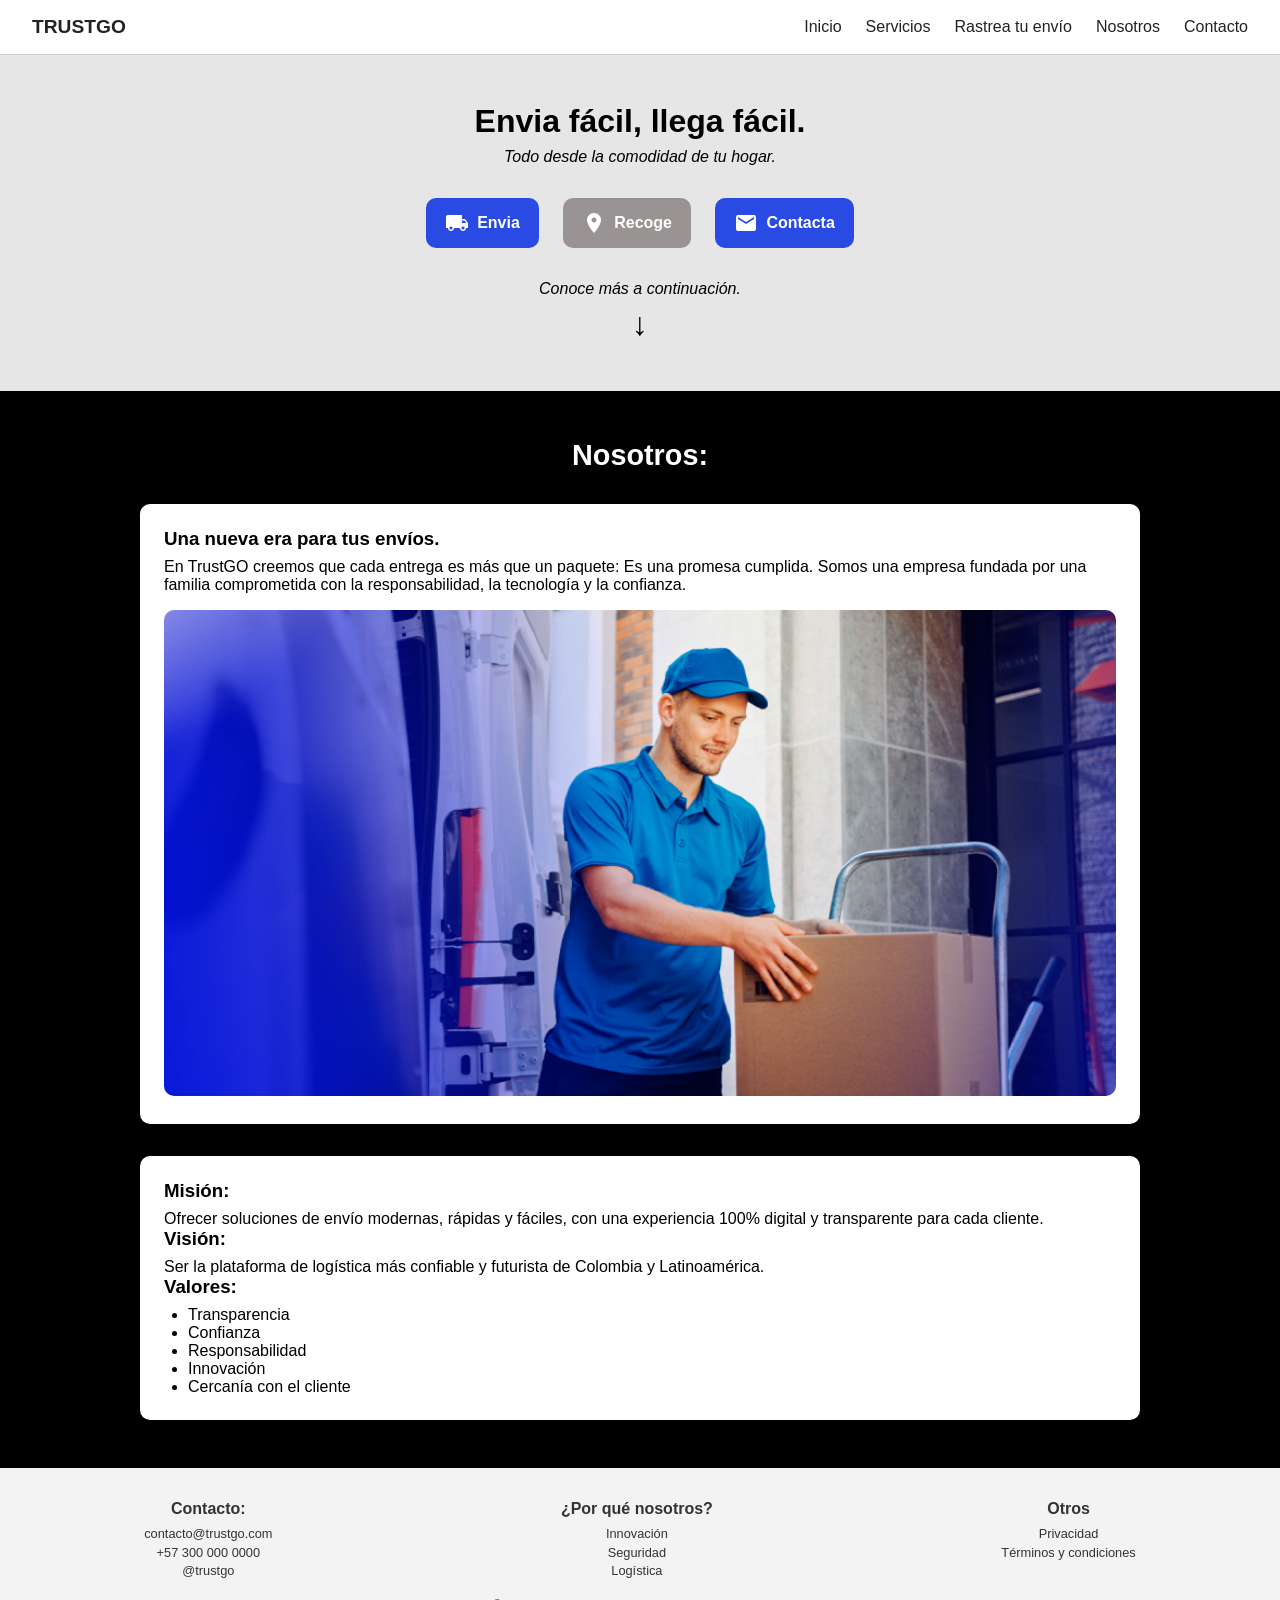
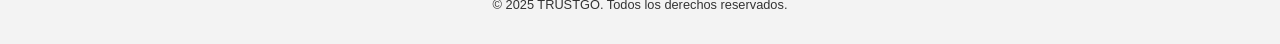
<file: index.html>
<!DOCTYPE html>
<html lang="es">
<head>
  <meta charset="UTF-8" />
  <meta name="viewport" content="width=device-width, initial-scale=1.0"/>
  <title>TrustGO</title>
  <link rel="stylesheet" href="styles.css">
  <link href="https://fonts.googleapis.com/icon?family=Material+Icons" rel="stylesheet">
</head>
<body>

  <!-- Header -->
  <header class="navbar">
    <div class="logo">TRUSTGO</div>

    <nav>
      <ul class="nav-links">
        <li><a href="#">Inicio</a></li>
        <li><a href="/views/servicios/Servicios.html">Servicios</a></li>
        <li><a href="/views/rastreo/rastreo.html">Rastrea tu envío</a></li>
        <li><a href="#nosotros">Nosotros</a></li>
        <li><a href="#contacto">Contacto</a></li>
      </ul>
    </nav>
  </header>

  <section class="hero">
    <h1>Envia fácil, llega fácil.</h1>
    <p><em>Todo desde la comodidad de tu hogar.</em></p>

    <div class="actions">
  <button class="btn">
    <span class="material-icons">local_shipping</span>
    Envia
  </button>
  <button class="btn secondary">
    <span class="material-icons">place</span>
    Recoge
  </button>
  <a href="/views/contacto/contacto.html" class="btn">
    <span class="material-icons">mail</span>
    Contacta
  </a>
</div>

    <p class="continue">Conoce más a continuación.</p>
    <div class="arrow">↓</div>
  </section>

  <!-- Nosotros -->
  <section class="nosotros" id="nosotros">
    <h2>Nosotros:</h2>
    <div class="nosotros-content">
      <div class="card">
        <h3>Una nueva era para tus envíos.</h3>
        <p>
          En TrustGO creemos que cada entrega es más que un paquete: Es una promesa cumplida.
          Somos una empresa fundada por una familia comprometida con la responsabilidad,
          la tecnología y la confianza.
        </p>
        <img src="./img/repartidor.webp" alt="Repartidor" />
      </div>
      <div class="card">
        <h3>Misión:</h3>
        <p>Ofrecer soluciones de envío modernas, rápidas y fáciles, con una experiencia 100% digital y transparente para cada cliente.</p>

        <h3>Visión:</h3>
        <p>Ser la plataforma de logística más confiable y futurista de Colombia y Latinoamérica.</p>

        <h3>Valores:</h3>
        <ul>
          <li>Transparencia</li>
          <li>Confianza</li>
          <li>Responsabilidad</li>
          <li>Innovación</li>
          <li>Cercanía con el cliente</li>
        </ul>
      </div>
    </div>
  </section>

  <!-- Footer -->
  <footer class="footer" id="contacto">
    <div class="footer-columns">
      <div>
        <h4>Contacto:</h4>
        <p>contacto@trustgo.com</p>
        <p>+57 300 000 0000</p>
        <p>@trustgo</p>
      </div>
      <div>
        <h4>¿Por qué nosotros?</h4>
        <p>Innovación</p>
        <p>Seguridad</p>
        <p>Logística</p>
      </div>
      <div>
        <h4>Otros</h4>
        <p>Privacidad</p>
        <p>Términos y condiciones</p>
      </div>
    </div>
    <p class="copyright">© 2025 TRUSTGO. Todos los derechos reservados.</p>
  </footer>

  <script type="module" src="script.js"></script>
</body>
</html>
</file>
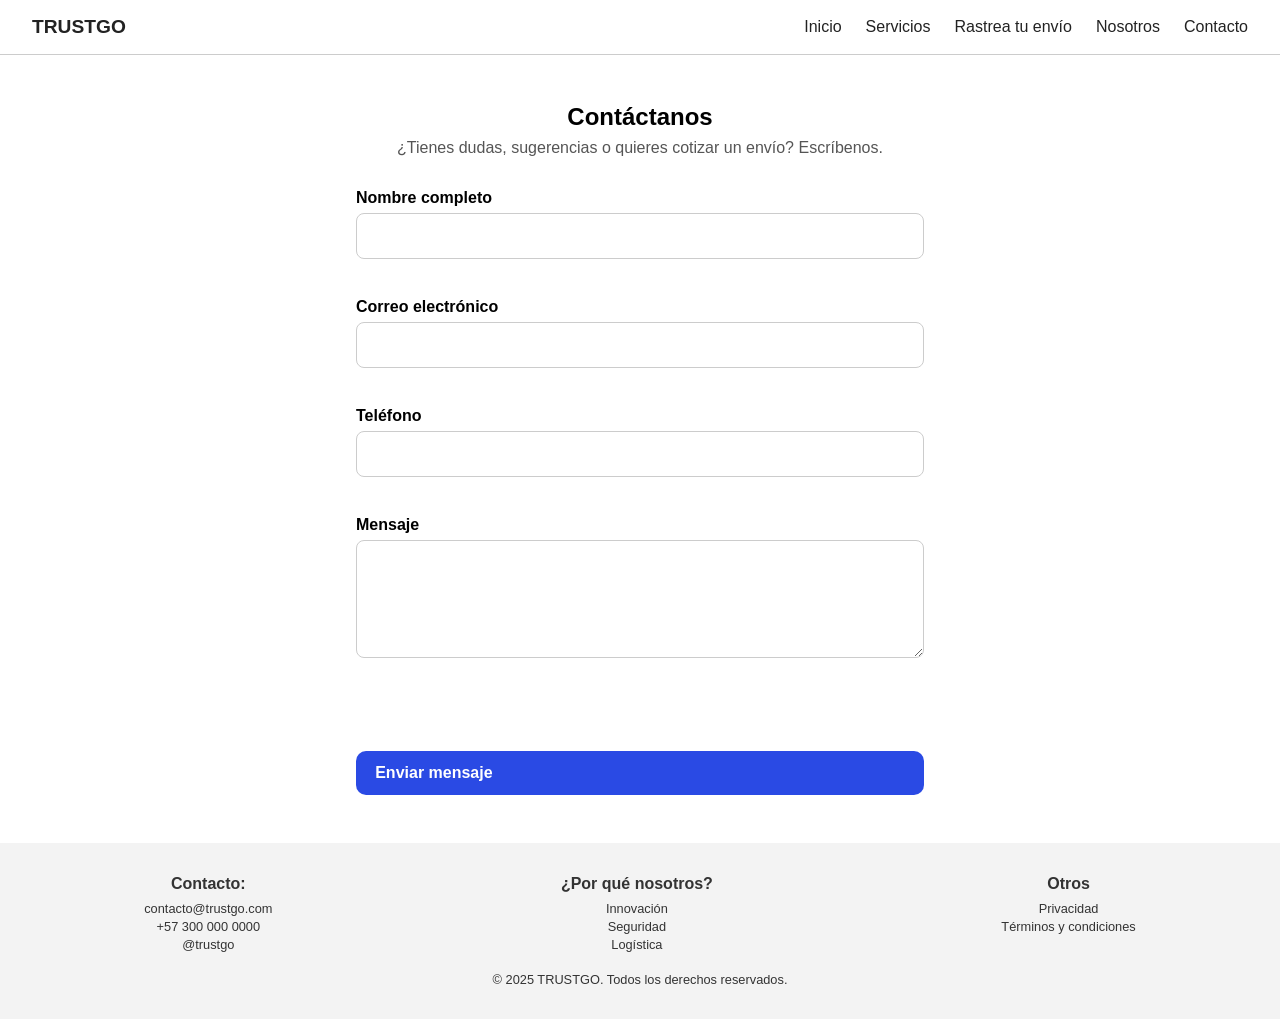
<file: views/contacto/contacto.html>
<!DOCTYPE html>
<html lang="es">
<head>
  <meta charset="UTF-8" />
  <meta name="viewport" content="width=device-width, initial-scale=1.0"/>
  <title>Contacto - TrustGO</title>
  <link rel="stylesheet" href="/views/contacto/css/contacto.css" />
</head>
<body>

  <!-- Navbar -->
  <header class="navbar">
    <div class="logo">TRUSTGO</div>
    <nav>
      <ul class="nav-links">
        <li><a href="/index.html">Inicio</a></li>
        <li><a href="/views/servicios/Servicios.html">Servicios</a></li>
        <li><a href="/views/rastreo/rastreo.html">Rastrea tu envío</a></li>
        <li><a href="/index.html#nosotros">Nosotros</a></li>
        <li><a href="/index.html#nosotros">Contacto</a></li>
      </ul>
      <!--esta lista finciona para navegar de pagina en pagina.-->
    </nav>
  </header>

  <!-- Formulario de Contacto -->
  <section class="contacto-form">
    <h1>Contáctanos</h1>
    <p>¿Tienes dudas, sugerencias o quieres cotizar un envío? Escríbenos.</p>

    <form action="#" method="post" class="formulario" novalidate>
      <div class="form-group">
        <label for="nombre">Nombre completo</label>
        <input type="text" id="nombre" name="nombre" required class="formulario_entrada"/>
        <span class="error-msg" id="error-nombre" aria-live="polite"></span>
      </div>

      <div class="form-group">
        <label for="correo">Correo electrónico</label>
        <input type="email" id="correo" name="correo" required class="formulario_entrada" />
        <span class="error-msg" id="error-correo" aria-live="polite"></span>
      </div>

      <div class="form-group">
        <label for="telefono">Teléfono</label>
        <input type="tel" id="telefono" name="telefono" required class="formulario_entrada"/>
        <span class="error-msg" id="error-telefono" aria-live="polite"></span>
      </div>

      <div class="form-group">
        <label for="mensaje">Mensaje</label>
        <textarea id="mensaje" name="mensaje" rows="5" required class="formulario_entrada"></textarea>
        <span class="error-msg" id="error-mensaje" aria-live="polite"></span>
      </div>

      <div id="form-feedback" class="form-feedback" role="status" aria-live="polite"></div>

      <button type="submit" class="btn">Enviar mensaje</button>
    </form>
  </section>

  <!-- Footer -->
  <footer class="footer">
    <div class="footer-columns">
      <div>
        <h4>Contacto:</h4>
        <p>contacto@trustgo.com</p>
        <p>+57 300 000 0000</p>
        <p>@trustgo</p>
      </div>
      <div>
        <h4>¿Por qué nosotros?</h4>
        <p>Innovación</p>
        <p>Seguridad</p>
        <p>Logística</p>
      </div>
      <div>
        <h4>Otros</h4>
        <p>Privacidad</p>
        <p>Términos y condiciones</p>
      </div>
    </div>
    <p class="copyright">© 2025 TRUSTGO. Todos los derechos reservados.</p>
  </footer>

  <script type="module" src="/script.js"></script>

</body>
</html>
</file>
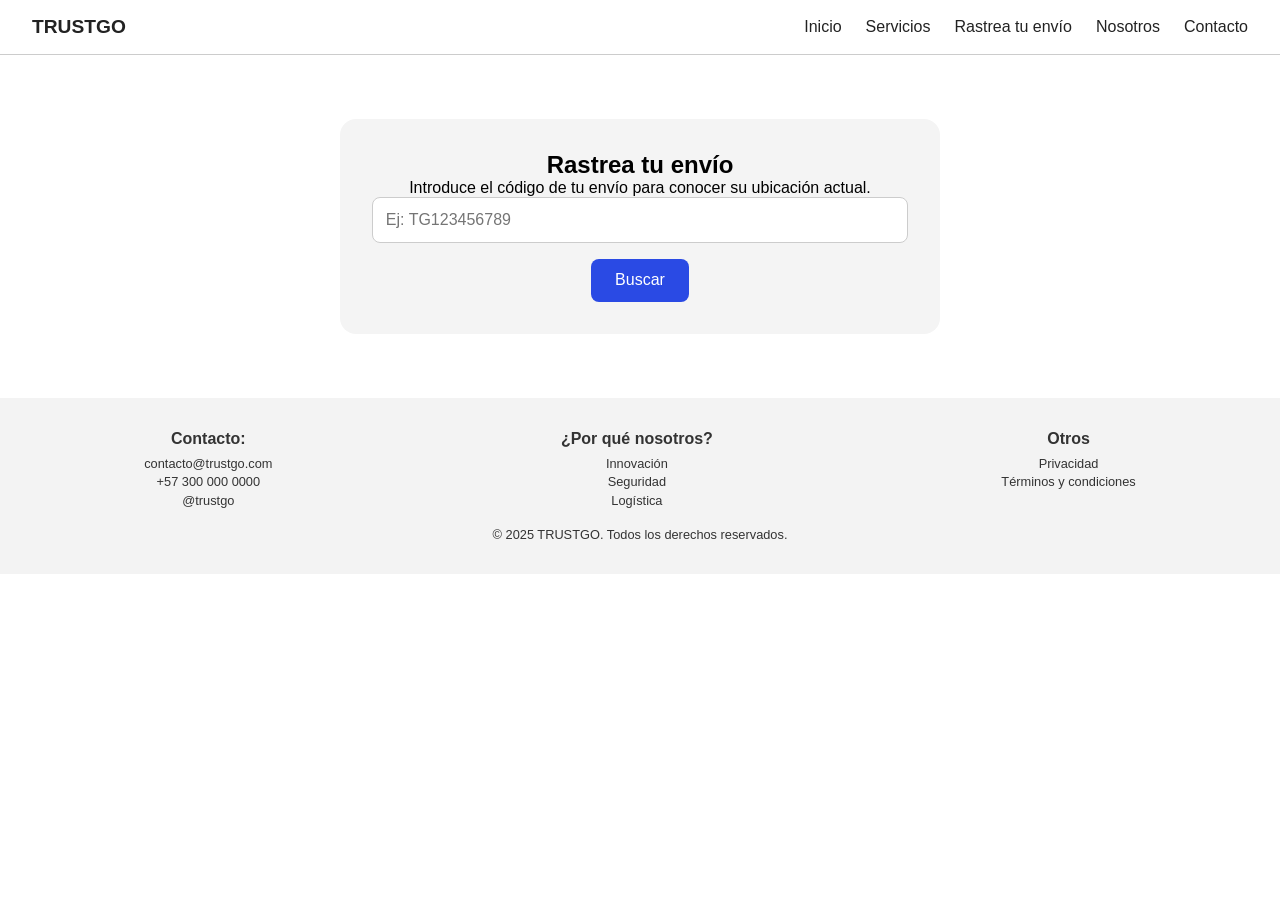
<file: views/rastreo/rastreo.html>
<!DOCTYPE html>
<html lang="es">
<head>
  <meta charset="UTF-8" />
  <meta name="viewport" content="width=device-width, initial-scale=1.0"/>
  <title>Rastrea tu envío - TrustGO</title>
  <link rel="stylesheet" href="/views/rastreo/css/rastreo.css" />
  <style>
    .rastreo {
      max-width: 600px;
      margin: 4rem auto;
      text-align: center;
      padding: 2rem;
      background: #f4f4f4;
      border-radius: 16px;
    }

    .rastreo input {
      padding: 0.8rem;
      width: 100%;
      font-size: 1rem;
      border-radius: 8px;
      border: 1px solid #ccc;
      margin-bottom: 1rem;
    }

    .rastreo button {
      background-color: #2a4ae4;
      color: white;
      padding: 0.8rem 1.5rem;
      border: none;
      border-radius: 8px;
      font-size: 1rem;
      cursor: pointer;
      transition: background-color 0.3s ease;
    }

    .rastreo button:hover {
      background-color: #1c34b3;
    }

    .resultado {
      margin-top: 2rem;
      padding: 1rem;
      background-color: #e8f0ff;
      border-left: 4px solid #2a4ae4;
      border-radius: 8px;
      display: none;
    }
  </style>
</head>
<body>

  <!-- Navbar -->
  <header class="navbar">
    <div class="logo">TRUSTGO</div>
    <nav>
      <ul class="nav-links">
        <li><a href="/index.html">Inicio</a></li>
        <li><a href="/views/servicios/Servicios.html">Servicios</a></li>
        <li><a href="rastreo.html">Rastrea tu envío</a></li>
        <li><a href="/index.html#nosotros">Nosotros</a></li>
        <li><a href="/views/contacto/contacto.html">Contacto</a></li>
      </ul>
    </nav>
  </header>

  <!-- Rastreo -->
  <section class="rastreo">
    <h1>Rastrea tu envío</h1>
    <p>Introduce el código de tu envío para conocer su ubicación actual.</p>

    <input type="text" id="codigoEnvio" placeholder="Ej: TG123456789" />
    <button onclick="buscarEnvio()">Buscar</button>

    <div class="resultado" id="resultado">
      <p><strong>Ubicación actual:</strong> Bodega Medellín - En proceso de despacho</p>
    </div>
  </section>

  <!-- Footer -->
  <footer class="footer">
    <div class="footer-columns">
      <div>
        <h4>Contacto:</h4>
        <p>contacto@trustgo.com</p>
        <p>+57 300 000 0000</p>
        <p>@trustgo</p>
      </div>
      <div>
        <h4>¿Por qué nosotros?</h4>
        <p>Innovación</p>
        <p>Seguridad</p>
        <p>Logística</p>
      </div>
      <div>
        <h4>Otros</h4>
        <p>Privacidad</p>
        <p>Términos y condiciones</p>
      </div>
    </div>
    <p class="copyright">© 2025 TRUSTGO. Todos los derechos reservados.</p>
  </footer>

  <script>
    function buscarEnvio() {
      const codigo = document.getElementById("codigoEnvio").value.trim();
      const resultado = document.getElementById("resultado");

      if (codigo === "") {
        alert("Por favor ingresa un código de envío válido.");
        return;
      }

      // Simulación de búsqueda (puedes reemplazar esto con lógica real en el futuro)
      resultado.style.display = "block";
      resultado.innerHTML = `
        <p><strong>Resultado para:</strong> ${codigo}</p>
        <p><strong>Ubicación actual:</strong> Bodega Medellín - En proceso de despacho</p>
      `;
    }
  </script>
</body>
</html>
</file>
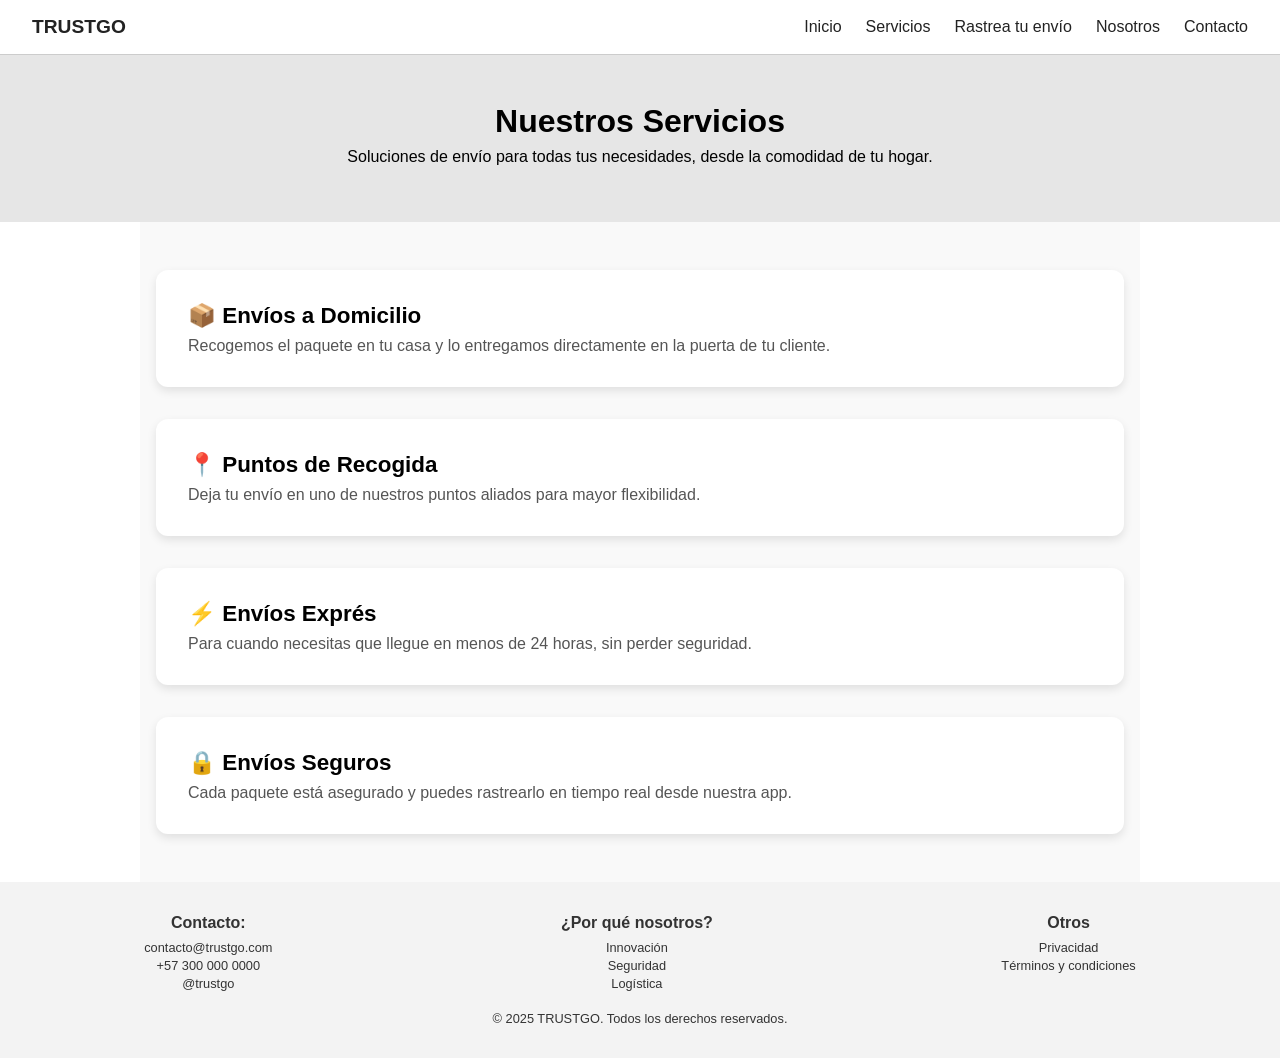
<file: views/servicios/Servicios.html>
<!DOCTYPE html>
<html lang="es">
<head>
  <meta charset="UTF-8" />
  <meta name="viewport" content="width=device-width, initial-scale=1.0"/>
  <title>Servicios - TrustGO</title>
  <link rel="stylesheet" href="/views/servicios/css/servicio.css" />
</head>
<body>

  <!-- Navbar -->
  <header class="navbar">
    <div class="logo">TRUSTGO</div>
    <nav>
      <ul class="nav-links">
        <li><a href="/index.html">Inicio</a></li>
        <li><a href="/views/servicios/Servicios.html">Servicios</a></li>
        <li><a href="/views/rastreo/rastreo.html">Rastrea tu envío</a></li>
        <li><a href="/index.html#nosotros">Nosotros</a></li>
        <li><a href="/views/contacto/contacto.html">Contacto</a></li>
      </ul>
    </nav>
  </header>

  <!-- Servicios -->
  <section class="hero">
    <h1>Nuestros Servicios</h1>
    <p>Soluciones de envío para todas tus necesidades, desde la comodidad de tu hogar.</p>
  </section>

  <section class="servicios">
    <div class="servicio-card">
      <h2>📦 Envíos a Domicilio</h2>
      <p>Recogemos el paquete en tu casa y lo entregamos directamente en la puerta de tu cliente.</p>
    </div>
    <div class="servicio-card">
      <h2>📍 Puntos de Recogida</h2>
      <p>Deja tu envío en uno de nuestros puntos aliados para mayor flexibilidad.</p>
    </div>
    <div class="servicio-card">
      <h2>⚡ Envíos Exprés</h2>
      <p>Para cuando necesitas que llegue en menos de 24 horas, sin perder seguridad.</p>
    </div>
    <div class="servicio-card">
      <h2>🔒 Envíos Seguros</h2>
      <p>Cada paquete está asegurado y puedes rastrearlo en tiempo real desde nuestra app.</p>
    </div>
  </section>

  <!-- Footer -->
  <footer class="footer">
    <div class="footer-columns">
      <div>
        <h4>Contacto:</h4>
        <p>contacto@trustgo.com</p>
        <p>+57 300 000 0000</p>
        <p>@trustgo</p>
      </div>
      <div>
        <h4>¿Por qué nosotros?</h4>
        <p>Innovación</p>
        <p>Seguridad</p>
        <p>Logística</p>
      </div>
      <div>
        <h4>Otros</h4>
        <p>Privacidad</p>
        <p>Términos y condiciones</p>
      </div>
    </div>
    <p class="copyright">© 2025 TRUSTGO. Todos los derechos reservados.</p>
  </footer>

</body>
</html>
</file>
<file: styles.css>
/* Reset general */
* {
  margin: 0;
  padding: 0;
  box-sizing: border-box;
  font-family: 'Segoe UI', sans-serif;
}

/* Navbar */
.navbar {
  display: flex;
  justify-content: space-between;
  align-items: center;
  padding: 1rem 2rem;
  background-color: white;
  border-bottom: 1px solid #ccc;
}

.logo {
  font-weight: bold;
  color: #222;
  font-size: 1.2rem;
}

.nav-links {
  list-style: none;
  display: flex;
  gap: 1.5rem;
}

.nav-links a {
  text-decoration: none;
  color: #222;
  font-weight: 500;
  transition: color 0.3s ease;
}

.nav-links a:hover {
  color: #1E3A8A;
}

/* Hero (título y botones) */
.hero {
  background-color: #e6e6e6;
  text-align: center;
  padding: 3rem 1rem;
}

.hero h1 {
  font-size: 2rem;
  margin-bottom: 0.5rem;
}

.hero p {
  margin: 0.5rem 0;
}

.actions {
  margin: 2rem 0;
  display: flex;
  justify-content: center;
  gap: 1.5rem;
  flex-wrap: wrap;
}

.btn {
  background-color: #1E3A8A;
  color: white;
  border: none;
  padding: 0.7rem 1.5rem;
  border-radius: 8px;
  font-weight: bold;
  cursor: pointer;
  transition: background-color 0.3s ease;
}

.btn {
  display: inline-flex;
  align-items: center;
  gap: 0.5rem;
  font-size: 1rem;
  padding: 0.8rem 1.2rem;
  border-radius: 10px;
  background-color: #2a4ae4;
  color: white;
  border: none;
  cursor: pointer;
  transition: background-color 0.3s ease;
  text-decoration: none;
}

.btn.secondary {
  background-color: #999393; /* o el color que prefieras */
}

.btn:hover {
  background-color: #1c36b4;
}

.material-icons {
  font-size: 20px;
}

.continue {
  margin-top: 1rem;
  font-style: italic;
}

.arrow {
  font-size: 2rem;
  margin-top: 0.5rem;
}

/* Nosotros section */
.nosotros {
  background-color: #000000;
  color: rgb(255, 255, 255);
  padding: 3rem 1rem;
  text-align: center;
}

.nosotros h2 {
  margin-bottom: 2rem;
  font-size: 1.8rem;
}

.nosotros-content {
  display: flex;
  flex-direction: column;
  gap: 2rem;
  max-width: 1000px;
  margin: auto;
}

.card {
  background-color: #ffffff;
  padding: 1.5rem;
  border-radius: 10px;
  text-align: left;
}

.card h3 {
  margin-bottom: 0.5rem;
  color: #000000;
}

.card p {
  color: #000000;
}

.card ul {
  list-style: disc;
  margin-left: 1.5rem;
  color: #000000;
}

.card img {
  width: 100%;
  margin-top: 1rem;
  border-radius: 10px;
}

/* Servicios section */
.servicios {
  padding: 3rem 1rem;
  background-color: #f9f9f9;
  display: grid;
  gap: 2rem;
  max-width: 1000px;
  margin: auto;
}

.servicio-card {
  background-color: white;
  padding: 2rem;
  border-radius: 12px;
  box-shadow: 0 4px 10px rgba(0, 0, 0, 0.1);
}

.servicio-card h2 {
  margin-bottom: 0.5rem;
  font-size: 1.4rem;
}

.servicio-card p {
  color: #555;
}

/* Footer */
.footer {
  background-color: #f3f3f3;
  padding: 2rem 1rem;
  text-align: center;
  color: #333;
}

.footer-columns {
  display: flex;
  justify-content: space-around;
  flex-wrap: wrap;
  gap: 2rem;
  margin-bottom: 1rem;
}

.footer-columns div h4 {
  margin-bottom: 0.5rem;
}

.footer-columns div p {
  margin: 0.2rem 0;
}

footer p {
  font-size: 0.8rem;
}

/* Contacto formulario */
.contacto-form {
  padding: 3rem 1rem;
  max-width: 600px;
  margin: auto;
  text-align: center;
}

.contacto-form h1 {
  margin-bottom: 0.5rem;
}

.contacto-form p {
  margin-bottom: 2rem;
  color: #555;
}

.formulario {
  display: flex;
  flex-direction: column;
  gap: 1.2rem;
  text-align: left;
}

.form-group {
  display: flex;
  flex-direction: column;
}

.form-group label {
  font-weight: bold;
  margin-bottom: 0.4rem;
}

.form-group input,
.form-group textarea {
  padding: 0.8rem;
  border: 1px solid #ccc;
  border-radius: 8px;
  font-size: 1rem;
}

.form-group input:focus,
.form-group textarea:focus {
  outline: none;
  border-color: #2a4ae4;
  box-shadow: 0 0 0 2px rgba(42, 74, 228, 0.2);
}

html {
  scroll-behavior:smooth;
}
</file>
<file: views/contacto/css/contacto.css>
/* Reset general */
* {
  margin: 0;
  padding: 0;
  box-sizing: border-box;
  font-family: 'Segoe UI', sans-serif;
}

/* Navbar */
.navbar {
  display: flex;
  justify-content: space-between;
  align-items: center;
  padding: 1rem 2rem;
  background-color: white;
  border-bottom: 1px solid #ccc;
}

.logo {
  font-weight: bold;
  color: #222;
  font-size: 1.2rem;
}

.nav-links {
  list-style: none;
  display: flex;
  gap: 1.5rem;
}

.nav-links a {
  text-decoration: none;
  color: #222;
  font-weight: 500;
  transition: color 0.3s ease;
}

.nav-links a:hover {
  color: #1E3A8A;
}

/* Hero (título y botones) */
.hero {
  background-color: #e6e6e6;
  text-align: center;
  padding: 3rem 1rem;
}

.hero h1 {
  font-size: 2rem;
  margin-bottom: 0.5rem;
}

.hero p {
  margin: 0.5rem 0;
}

.actions {
  margin: 2rem 0;
  display: flex;
  justify-content: center;
  gap: 1.5rem;
  flex-wrap: wrap;
}

.btn {
  background-color: #1E3A8A;
  color: white;
  border: none;
  padding: 0.7rem 1.5rem;
  border-radius: 8px;
  font-weight: bold;
  cursor: pointer;
  transition: background-color 0.3s ease;
}

.btn {
  display: inline-flex;
  align-items: center;
  gap: 0.5rem;
  font-size: 1rem;
  padding: 0.8rem 1.2rem;
  border-radius: 10px;
  background-color: #2a4ae4;
  color: white;
  border: none;
  cursor: pointer;
  transition: background-color 0.3s ease;
  text-decoration: none;
}

.btn.secondary {
  background-color: #999393; /* o el color que prefieras */
}

.btn:hover {
  background-color: #1c36b4;
}

.material-icons {
  font-size: 20px;
}

.continue {
  margin-top: 1rem;
  font-style: italic;
}

.arrow {
  font-size: 2rem;
  margin-top: 0.5rem;
}

/* Nosotros section */
.nosotros {
  background-color: #000000;
  color: rgb(255, 255, 255);
  padding: 3rem 1rem;
  text-align: center;
}

.nosotros h2 {
  margin-bottom: 2rem;
  font-size: 1.8rem;
}

.nosotros-content {
  display: flex;
  flex-direction: column;
  gap: 2rem;
  max-width: 1000px;
  margin: auto;
}

.card {
  background-color: #ffffff;
  padding: 1.5rem;
  border-radius: 10px;
  text-align: left;
}

.card h3 {
  margin-bottom: 0.5rem;
  color: #000000;
}

.card p {
  color: #000000;
}

.card ul {
  list-style: disc;
  margin-left: 1.5rem;
  color: #000000;
}

.card img {
  width: 100%;
  margin-top: 1rem;
  border-radius: 10px;
}

/* Servicios section */
.servicios {
  padding: 3rem 1rem;
  background-color: #f9f9f9;
  display: grid;
  gap: 2rem;
  max-width: 1000px;
  margin: auto;
}

.servicio-card {
  background-color: white;
  padding: 2rem;
  border-radius: 12px;
  box-shadow: 0 4px 10px rgba(0, 0, 0, 0.1);
}

.servicio-card h2 {
  margin-bottom: 0.5rem;
  font-size: 1.4rem;
}

.servicio-card p {
  color: #555;
}

/* Footer */
.footer {
  background-color: #f3f3f3;
  padding: 2rem 1rem;
  text-align: center;
  color: #333;
}

.footer-columns {
  display: flex;
  justify-content: space-around;
  flex-wrap: wrap;
  gap: 2rem;
  margin-bottom: 1rem;
}

.footer-columns div h4 {
  margin-bottom: 0.5rem;
}

.footer-columns div p {
  margin: 0.2rem 0;
}

footer p {
  font-size: 0.8rem;
}

/* Contacto formulario */
.contacto-form {
  padding: 3rem 1rem;
  max-width: 600px;
  margin: auto;
  text-align: center;
}

.contacto-form h1 {
  margin-bottom: 0.5rem;
}

.contacto-form p {
  margin-bottom: 2rem;
  color: #555;
}

.formulario {
  display: flex;
  flex-direction: column;
  gap: 1.2rem;
  text-align: left;
}

.form-group {
  display: flex;
  flex-direction: column;
}

.form-group label {
  font-weight: bold;
  margin-bottom: 0.4rem;
}

.form-group input,
.form-group textarea {
  padding: 0.8rem;
  border: 1px solid #ccc;
  border-radius: 8px;
  font-size: 1rem;
}

.form-group input:focus,
.form-group textarea:focus {
  outline: none;
  border-color: #2a4ae4;
  box-shadow: 0 0 0 2px rgba(42, 74, 228, 0.2);
}

/* Mensajes de error y feedback */
.error-msg {
  color: #b91c1c; /* rojo oscuro */
  font-size: 0.9rem;
  margin-top: 0.25rem;
  min-height: 1.1em; /* reserva espacio para evitar salto de layout */
}

.form-feedback {
  margin: 0.5rem 0 0.5rem 0;
  font-weight: 600;
  color: #065f46; /* verde oscuro para exito */
  min-height: 1.2em;
}

.form-feedback.error {
  color: #b91c1c;
}

html {
  scroll-behavior:smooth;
}
</file>
<file: views/rastreo/css/rastreo.css>
/* Reset general */
* {
  margin: 0;
  padding: 0;
  box-sizing: border-box;
  font-family: 'Segoe UI', sans-serif;
}

/* Navbar */
.navbar {
  display: flex;
  justify-content: space-between;
  align-items: center;
  padding: 1rem 2rem;
  background-color: white;
  border-bottom: 1px solid #ccc;
}

.logo {
  font-weight: bold;
  color: #222;
  font-size: 1.2rem;
}

.nav-links {
  list-style: none;
  display: flex;
  gap: 1.5rem;
}

.nav-links a {
  text-decoration: none;
  color: #222;
  font-weight: 500;
  transition: color 0.3s ease;
}

.nav-links a:hover {
  color: #1E3A8A;
}

/* Hero (título y botones) */
.hero {
  background-color: #e6e6e6;
  text-align: center;
  padding: 3rem 1rem;
}

.hero h1 {
  font-size: 2rem;
  margin-bottom: 0.5rem;
}

.hero p {
  margin: 0.5rem 0;
}

.actions {
  margin: 2rem 0;
  display: flex;
  justify-content: center;
  gap: 1.5rem;
  flex-wrap: wrap;
}

.btn {
  background-color: #1E3A8A;
  color: white;
  border: none;
  padding: 0.7rem 1.5rem;
  border-radius: 8px;
  font-weight: bold;
  cursor: pointer;
  transition: background-color 0.3s ease;
}

.btn {
  display: inline-flex;
  align-items: center;
  gap: 0.5rem;
  font-size: 1rem;
  padding: 0.8rem 1.2rem;
  border-radius: 10px;
  background-color: #2a4ae4;
  color: white;
  border: none;
  cursor: pointer;
  transition: background-color 0.3s ease;
  text-decoration: none;
}

.btn.secondary {
  background-color: #999393; /* o el color que prefieras */
}

.btn:hover {
  background-color: #1c36b4;
}

.material-icons {
  font-size: 20px;
}

.continue {
  margin-top: 1rem;
  font-style: italic;
}

.arrow {
  font-size: 2rem;
  margin-top: 0.5rem;
}

/* Nosotros section */
.nosotros {
  background-color: #000000;
  color: rgb(255, 255, 255);
  padding: 3rem 1rem;
  text-align: center;
}

.nosotros h2 {
  margin-bottom: 2rem;
  font-size: 1.8rem;
}

.nosotros-content {
  display: flex;
  flex-direction: column;
  gap: 2rem;
  max-width: 1000px;
  margin: auto;
}

.card {
  background-color: #ffffff;
  padding: 1.5rem;
  border-radius: 10px;
  text-align: left;
}

.card h3 {
  margin-bottom: 0.5rem;
  color: #000000;
}

.card p {
  color: #000000;
}

.card ul {
  list-style: disc;
  margin-left: 1.5rem;
  color: #000000;
}

.card img {
  width: 100%;
  margin-top: 1rem;
  border-radius: 10px;
}

/* Servicios section */
.servicios {
  padding: 3rem 1rem;
  background-color: #f9f9f9;
  display: grid;
  gap: 2rem;
  max-width: 1000px;
  margin: auto;
}

.servicio-card {
  background-color: white;
  padding: 2rem;
  border-radius: 12px;
  box-shadow: 0 4px 10px rgba(0, 0, 0, 0.1);
}

.servicio-card h2 {
  margin-bottom: 0.5rem;
  font-size: 1.4rem;
}

.servicio-card p {
  color: #555;
}

/* Footer */
.footer {
  background-color: #f3f3f3;
  padding: 2rem 1rem;
  text-align: center;
  color: #333;
}

.footer-columns {
  display: flex;
  justify-content: space-around;
  flex-wrap: wrap;
  gap: 2rem;
  margin-bottom: 1rem;
}

.footer-columns div h4 {
  margin-bottom: 0.5rem;
}

.footer-columns div p {
  margin: 0.2rem 0;
}

footer p {
  font-size: 0.8rem;
}

/* Contacto formulario */
.contacto-form {
  padding: 3rem 1rem;
  max-width: 600px;
  margin: auto;
  text-align: center;
}

.contacto-form h1 {
  margin-bottom: 0.5rem;
}

.contacto-form p {
  margin-bottom: 2rem;
  color: #555;
}

.formulario {
  display: flex;
  flex-direction: column;
  gap: 1.2rem;
  text-align: left;
}

.form-group {
  display: flex;
  flex-direction: column;
}

.form-group label {
  font-weight: bold;
  margin-bottom: 0.4rem;
}

.form-group input,
.form-group textarea {
  padding: 0.8rem;
  border: 1px solid #ccc;
  border-radius: 8px;
  font-size: 1rem;
}

.form-group input:focus,
.form-group textarea:focus {
  outline: none;
  border-color: #2a4ae4;
  box-shadow: 0 0 0 2px rgba(42, 74, 228, 0.2);
}

html {
  scroll-behavior:smooth;
}
</file>
<file: views/servicios/css/servicio.css>
/* Reset general */
* {
  margin: 0;
  padding: 0;
  box-sizing: border-box;
  font-family: 'Segoe UI', sans-serif;
}

/* Navbar */
.navbar {
  display: flex;
  justify-content: space-between;
  align-items: center;
  padding: 1rem 2rem;
  background-color: white;
  border-bottom: 1px solid #ccc;
}

.logo {
  font-weight: bold;
  color: #222;
  font-size: 1.2rem;
}

.nav-links {
  list-style: none;
  display: flex;
  gap: 1.5rem;
}

.nav-links a {
  text-decoration: none;
  color: #222;
  font-weight: 500;
  transition: color 0.3s ease;
}

.nav-links a:hover {
  color: #1E3A8A;
}

/* Hero (título y botones) */
.hero {
  background-color: #e6e6e6;
  text-align: center;
  padding: 3rem 1rem;
}

.hero h1 {
  font-size: 2rem;
  margin-bottom: 0.5rem;
}

.hero p {
  margin: 0.5rem 0;
}

.actions {
  margin: 2rem 0;
  display: flex;
  justify-content: center;
  gap: 1.5rem;
  flex-wrap: wrap;
}

.btn {
  background-color: #1E3A8A;
  color: white;
  border: none;
  padding: 0.7rem 1.5rem;
  border-radius: 8px;
  font-weight: bold;
  cursor: pointer;
  transition: background-color 0.3s ease;
}

.btn {
  display: inline-flex;
  align-items: center;
  gap: 0.5rem;
  font-size: 1rem;
  padding: 0.8rem 1.2rem;
  border-radius: 10px;
  background-color: #2a4ae4;
  color: white;
  border: none;
  cursor: pointer;
  transition: background-color 0.3s ease;
  text-decoration: none;
}

.btn.secondary {
  background-color: #999393; /* o el color que prefieras */
}

.btn:hover {
  background-color: #1c36b4;
}

.material-icons {
  font-size: 20px;
}

.continue {
  margin-top: 1rem;
  font-style: italic;
}

.arrow {
  font-size: 2rem;
  margin-top: 0.5rem;
}

/* Nosotros section */
.nosotros {
  background-color: #000000;
  color: rgb(255, 255, 255);
  padding: 3rem 1rem;
  text-align: center;
}

.nosotros h2 {
  margin-bottom: 2rem;
  font-size: 1.8rem;
}

.nosotros-content {
  display: flex;
  flex-direction: column;
  gap: 2rem;
  max-width: 1000px;
  margin: auto;
}

.card {
  background-color: #ffffff;
  padding: 1.5rem;
  border-radius: 10px;
  text-align: left;
}

.card h3 {
  margin-bottom: 0.5rem;
  color: #000000;
}

.card p {
  color: #000000;
}

.card ul {
  list-style: disc;
  margin-left: 1.5rem;
  color: #000000;
}

.card img {
  width: 100%;
  margin-top: 1rem;
  border-radius: 10px;
}

/* Servicios section */
.servicios {
  padding: 3rem 1rem;
  background-color: #f9f9f9;
  display: grid;
  gap: 2rem;
  max-width: 1000px;
  margin: auto;
}

.servicio-card {
  background-color: white;
  padding: 2rem;
  border-radius: 12px;
  box-shadow: 0 4px 10px rgba(0, 0, 0, 0.1);
}

.servicio-card h2 {
  margin-bottom: 0.5rem;
  font-size: 1.4rem;
}

.servicio-card p {
  color: #555;
}

/* Footer */
.footer {
  background-color: #f3f3f3;
  padding: 2rem 1rem;
  text-align: center;
  color: #333;
}

.footer-columns {
  display: flex;
  justify-content: space-around;
  flex-wrap: wrap;
  gap: 2rem;
  margin-bottom: 1rem;
}

.footer-columns div h4 {
  margin-bottom: 0.5rem;
}

.footer-columns div p {
  margin: 0.2rem 0;
}

footer p {
  font-size: 0.8rem;
}

/* Contacto formulario */
.contacto-form {
  padding: 3rem 1rem;
  max-width: 600px;
  margin: auto;
  text-align: center;
}

.contacto-form h1 {
  margin-bottom: 0.5rem;
}

.contacto-form p {
  margin-bottom: 2rem;
  color: #555;
}

.formulario {
  display: flex;
  flex-direction: column;
  gap: 1.2rem;
  text-align: left;
}

.form-group {
  display: flex;
  flex-direction: column;
}

.form-group label {
  font-weight: bold;
  margin-bottom: 0.4rem;
}

.form-group input,
.form-group textarea {
  padding: 0.8rem;
  border: 1px solid #ccc;
  border-radius: 8px;
  font-size: 1rem;
}

.form-group input:focus,
.form-group textarea:focus {
  outline: none;
  border-color: #2a4ae4;
  box-shadow: 0 0 0 2px rgba(42, 74, 228, 0.2);
}

html {
  scroll-behavior:smooth;
}
</file>
